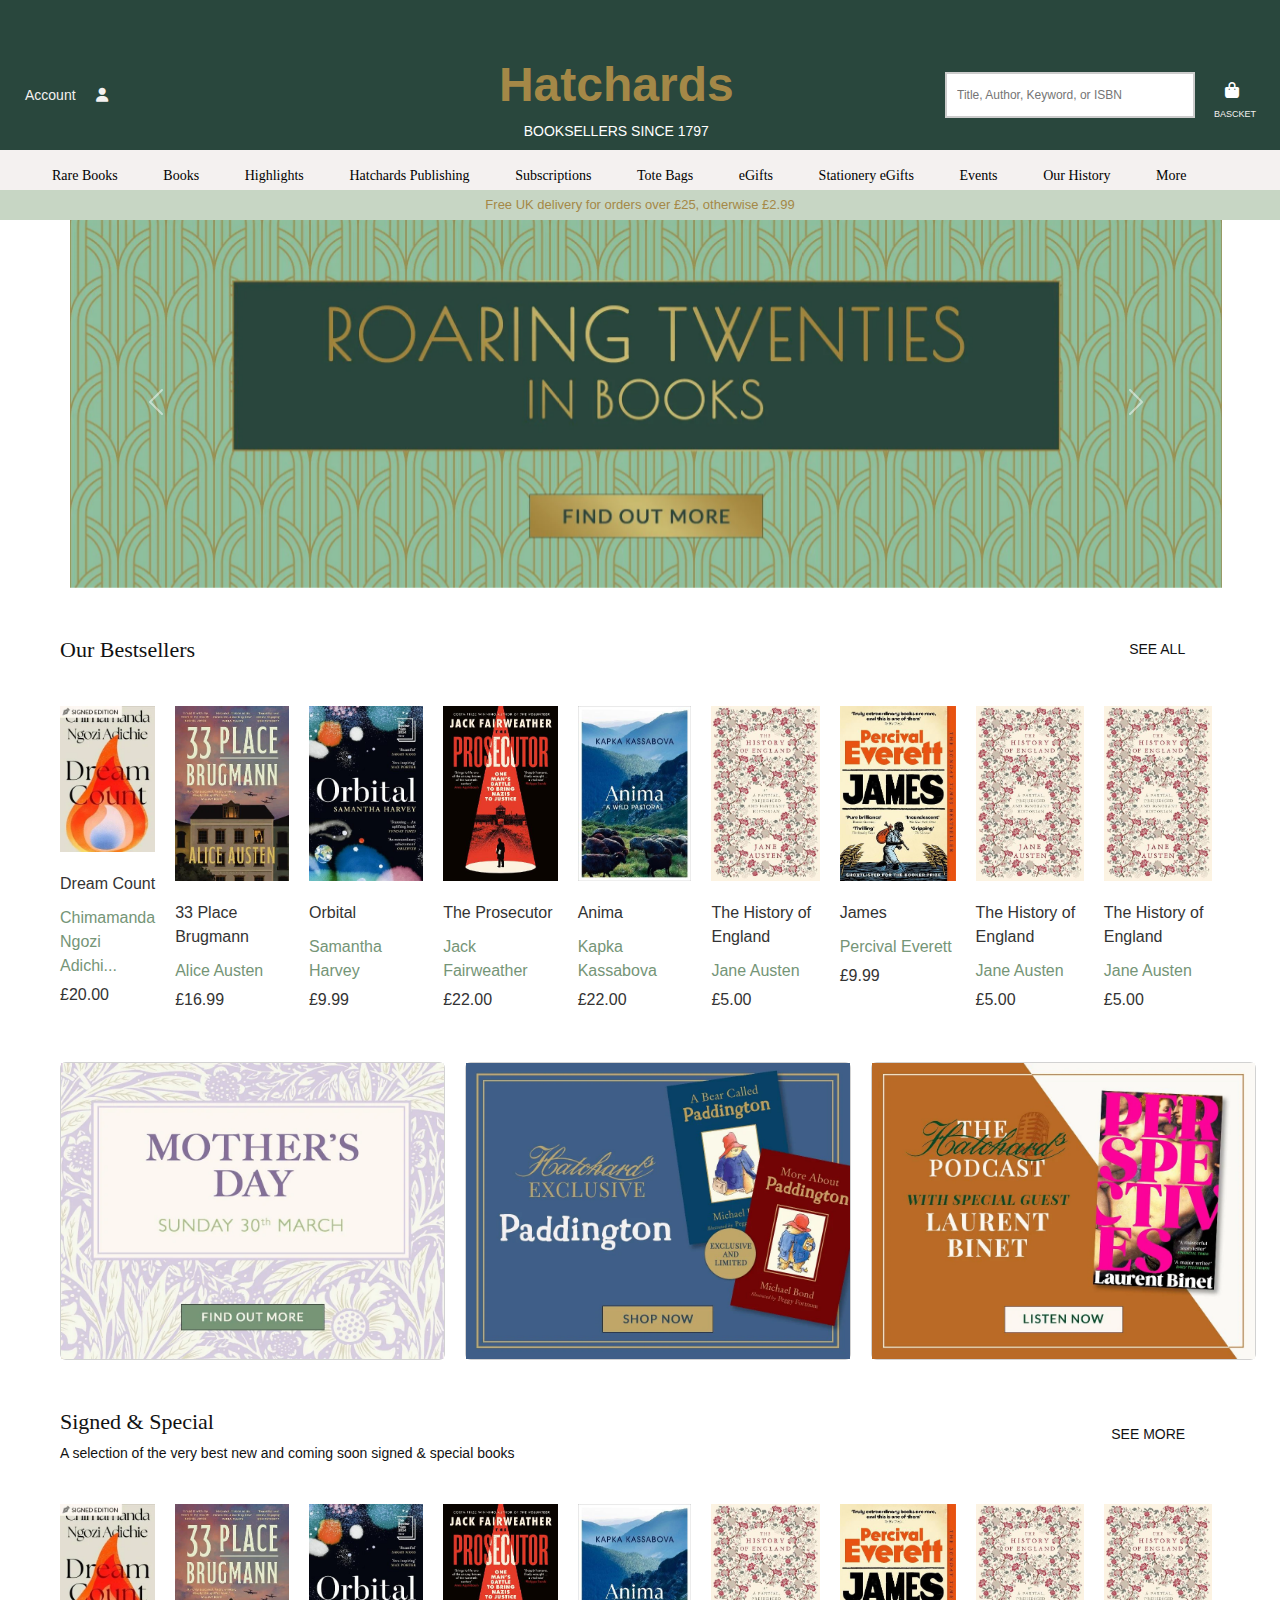
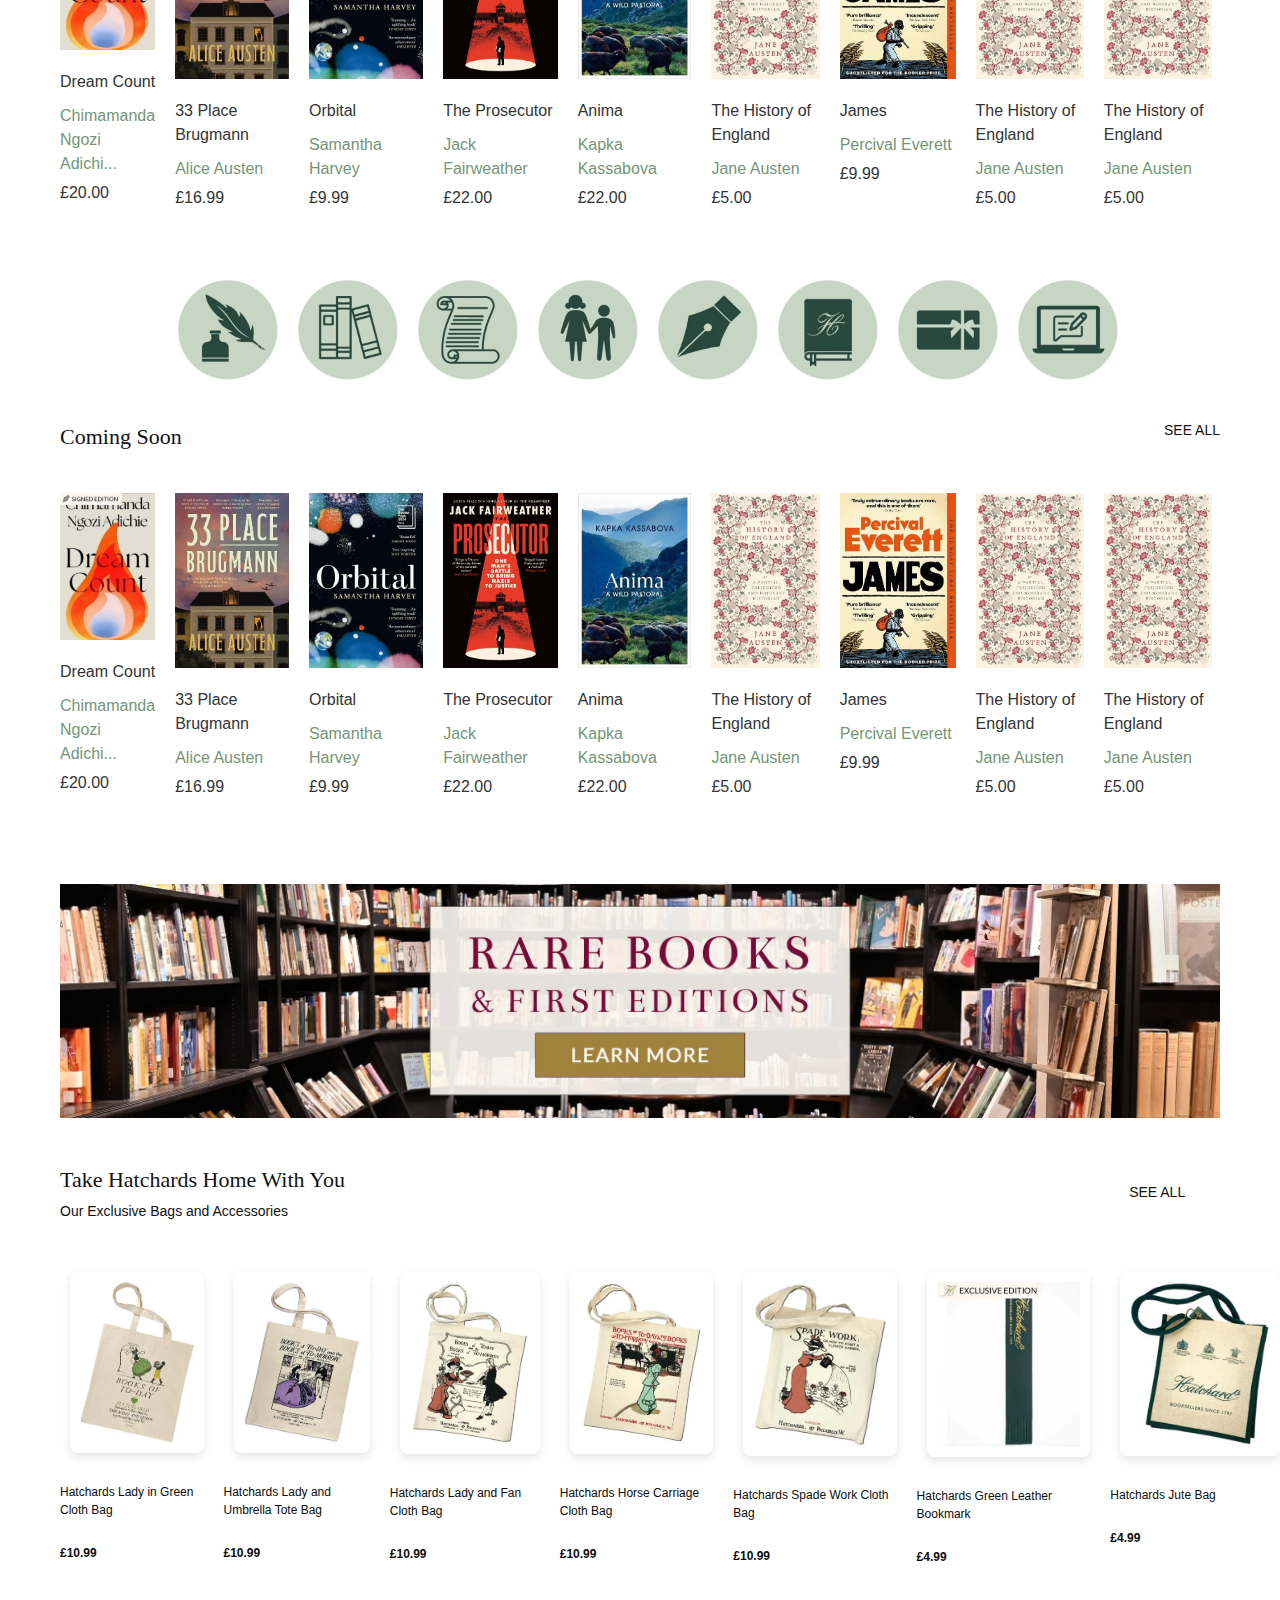
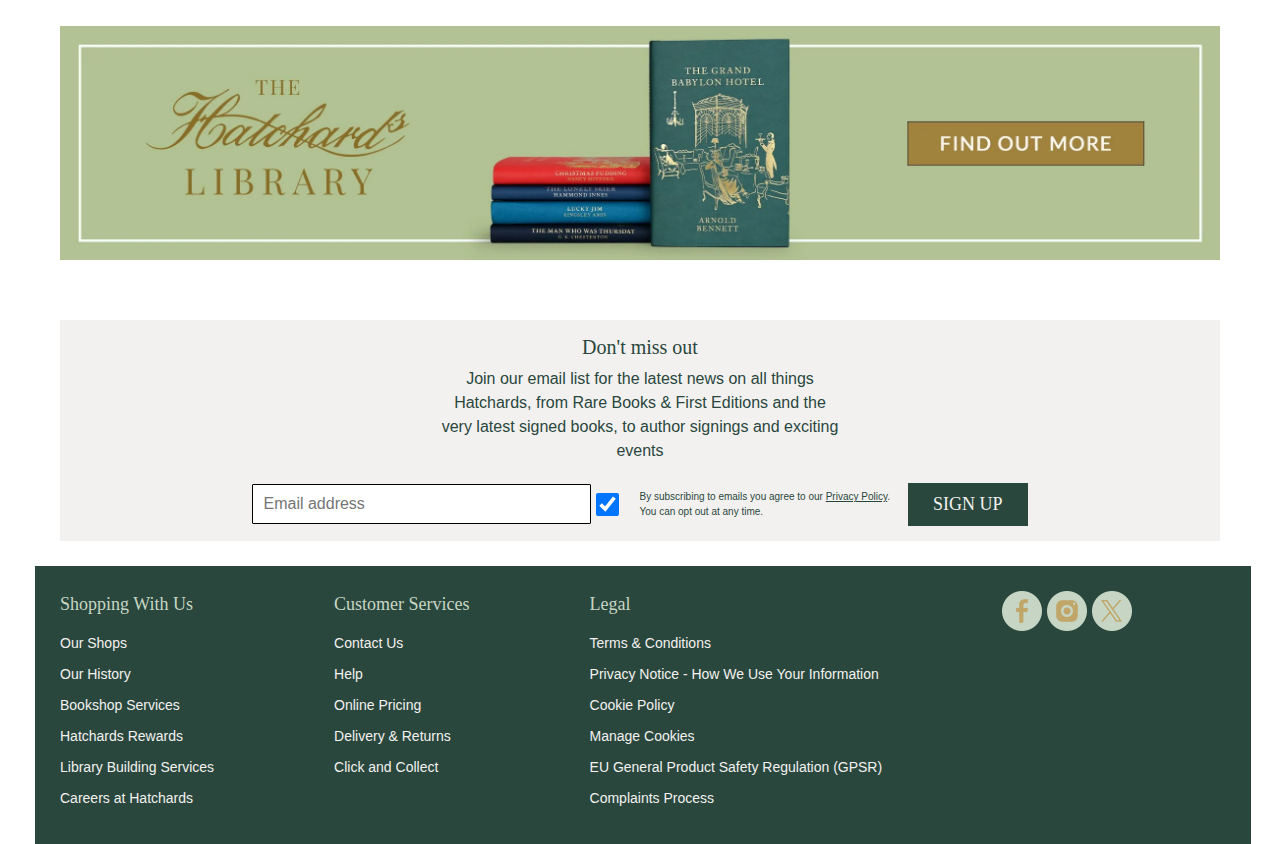
<file: index.html>
<!DOCTYPE html>
<html lang="pt-br">

<head>
    <meta charset="UTF-8">
    <meta name="viewport" content="width=9, initial-scale=1.0">
    <link rel="stylesheet" href="https://cdnjs.cloudflare.com/ajax/libs/font-awesome/6.5.1/css/all.min.css">
    <link rel="shortcut icon" href="ico/favicon.ico" type="image/x-icon">
    <link href="https://cdn.jsdelivr.net/npm/bootstrap@5.3.2/dist/css/bootstrap.min.css" rel="stylesheet">
    <link rel="stylesheet" href="css/header/header.css">
    <link rel="stylesheet" href="css/carrosel/carrosel.css">
    <link rel="stylesheet" href="css/listagem-livros-principal/main.css">
    <link rel="stylesheet" href="css/cards/main.css">
    <link rel="stylesheet" href="css/secao-secundaria/main.css">
    <link rel="stylesheet" href="css/icones/main.css">
    <link rel="stylesheet" href="css/banner-secundario/main.css">
    <link rel="stylesheet" href="css/sacola/main.css">
    <link rel="stylesheet" href="css/banner-terciario/main.css">
    <link rel="stylesheet" href="css/inscrever/main.css">
    <link rel="stylesheet" href="css/footer/main.css">
    <title>Booksellers Since 1797 - Hatchards</title>
</head>

<body>
    <header>
        
        <div class="header-layote">
            <div class="account">
                <span>Account</span>
                <i class="fa-solid fa-user"></i>
            </div>

            <div class="logo">
                <span class="nome">Hatchards</span>
                <span class="descricao">BOOKSELLERS SINCE 1797</span>
            </div>

            <div class="search-container">
                <input type="text" class="search-input" placeholder="Title, Author, Keyword, or ISBN">
            </div>

            <div class="bascket">
                <i class="fas fa-shopping-bag"></i>
                <span>BASCKET</span>
            </div>
        </div>
    </header>

    <div class="links-home">
        <a href="#">Rare Books</a>
        <a href="#">Books</a>
        <a href="#">Highlights</a>
        <a href="#">Hatchards Publishing</a>
        <a href="#">Subscriptions</a>
        <a href="#">Tote Bags</a>
        <a href="#">eGifts</a>
        <a href="#">Stationery eGifts</a>
        <a href="#">Events</a>
        <a href="#">Our History</a>
        <a href="#">More</a>
    </div>

    <hr class="linha-hr">

    <div class="descricao-home">
        <a href="#">Free UK delivery for orders over £25, otherwise £2.99</a>
    </div>

    <!--Banners-->
    <div class="carrosel">
        <div id="carouselExample" class="carousel slide" data-bs-ride="carousel">
            <div class="carousel-inner">
                <div class="carousel-item active">
                    <img src="img/banner-1.webp" class="d-block w-100" alt="Imagem 1">
                </div>
                <div class="carousel-item">
                    <img src="img/banner-2.webp" class="d-block w-100" alt="Imagem 2">
                </div>
                <div class="carousel-item">
                    <img src="img/banner-3.webp" class="d-block w-100" alt="Imagem 3">
                </div>
            </div>
            <!-- Botões de navegação -->
            <button class="carousel-control-prev" type="button" data-bs-target="#carouselExample" data-bs-slide="prev">
                <span class="carousel-control-prev-icon" aria-hidden="true"></span>
            </button>
            <button class="carousel-control-next" type="button" data-bs-target="#carouselExample" data-bs-slide="next">
                <span class="carousel-control-next-icon" aria-hidden="true"></span>
            </button>
        </div>
    </div>

    <main>
        <!--Secao principal-->
        <div class="secao-principal">
            <div class="secao">
                <span class="titulo">Our Bestsellers</span>
                <span class="subtitulo">SEE ALL</span>
            </div>
        </div>

        <!--Listagem Livros Principais-->
        <div class="carrosel-livro">
            <div class="livro">
                <div class="livro-img">
                    <img src="img/livros-parte1/1.webp" alt="">
                </div>
                <div class="livro-span">
                    <span>Dream Count</span>
                    <span class="livro-span-subtitulo">Chimamanda Ngozi Adichi...</span>
                    <span>£20.00</span>
                </div>
            </div>

            <div class="livro">
                <div class="livro-img">
                    <img src="img/livros-parte1/3.webp" alt="">
                </div>
                <div class="livro-span">
                    <span>33 Place Brugmann</span>
                    <span class="livro-span-subtitulo">Alice Austen</span>
                    <span>£16.99</span>
                </div>
            </div>

            <div class="livro">
                <div class="livro-img">
                    <img src="img/livros-parte1/4.jpg" alt="">
                </div>
                <div class="livro-span">
                    <span>Orbital</span>
                    <span class="livro-span-subtitulo">Samantha Harvey</span>
                    <span>£9.99</span>
                </div>
            </div>

            <div class="livro">
                <div class="livro-img">
                    <img src="img/livros-parte1/5.jpg" alt="">
                </div>
                <div class="livro-span">
                    <span>The Prosecutor</span>
                    <span class="livro-span-subtitulo">Jack Fairweather</span>
                    <span>£22.00</span>
                </div>
            </div>

            <div class="livro">
                <div class="livro-img">
                    <img src="img/livros-parte1/6.jpg" alt="">
                </div>
                <div class="livro-span">
                    <span>Anima</span>
                    <span class="livro-span-subtitulo">Kapka Kassabova</span>
                    <span>£22.00</span>
                </div>
            </div>

            <div class="livro">
                <div class="livro-img">
                    <img src="img/livros-parte1/7.jpg" alt="">
                </div>
                <div class="livro-span">
                    <span>The History of England</span>
                    <span class="livro-span-subtitulo">Jane Austen</span>
                    <span>£5.00</span>
                </div>
            </div>

            <div class="livro">
                <div class="livro-img">
                    <img src="img/livros-parte1/8.jpg" alt="">
                </div>
                <div class="livro-span">
                    <span>James</span>
                    <span class="livro-span-subtitulo">Percival Everett</span>
                    <span>£9.99</span>
                </div>
            </div>

            <div class="livro">
                <div class="livro-img">
                    <img src="img/livros-parte1/7.jpg" alt="">
                </div>
                <div class="livro-span">
                    <span>The History of England</span>
                    <span class="livro-span-subtitulo">Jane Austen</span>
                    <span>£5.00</span>
                </div>
            </div>

            <div class="livro">
                <div class="livro-img">
                    <img src="img/livros-parte1/7.jpg" alt="">
                </div>
                <div class="livro-span">
                    <span>The History of England</span>
                    <span class="livro-span-subtitulo">Jane Austen</span>
                    <span>£5.00</span>
                </div>
            </div>
        </div>

        <!--Card Principal-->
        <div class="card-principal">
            <div class="card">
                <a href="#"><img src="img/cards/card-1.webp" alt=""></a>
            </div>

            <div class="card">
                <a href="#"><img src="img/cards/card-2.webp" alt=""></a>
            </div>

            <div class="card">
                <a href="#"><img src="img/cards/card-3.webp" alt=""></a>
            </div>
        </div>

        <div class="secao-principal">
            <div class="secao">
                <div class="textos-carrosel">
                    <span class="titulo">Signed & Special</span>
                    <span class="subtitulo">A selection of the very best new and coming soon signed & special books
                </div>
                <span class="subtitulo">SEE MORE</span>
                </span>
            </div>
        </div>

        <!--Secao secundaria-->
        <div class="carrosel-livro">
            <div class="livro">
                <img src="img/livros-parte1/1.webp" alt="">
                <div class="livro-span">
                    <span>Dream Count</span>
                    <span class="livro-span-subtitulo">Chimamanda Ngozi Adichi...</span>
                    <span>£20.00</span>
                </div>
            </div>

            <!--Listagem Livros Principais 2-->
            <div class="livro">
                <img src="img/livros-parte1/3.webp" alt="">
                <div class="livro-span">
                    <span>33 Place Brugmann</span>
                    <span class="livro-span-subtitulo">Alice Austen</span>
                    <span>£16.99</span>
                </div>
            </div>

            <div class="livro">
                <img src="img/livros-parte1/4.jpg" alt="">
                <div class="livro-span">
                    <span>Orbital</span>
                    <span class="livro-span-subtitulo">Samantha Harvey</span>
                    <span>£9.99</span>
                </div>
            </div>

            <div class="livro">
                <img src="img/livros-parte1/5.jpg" alt="">
                <div class="livro-span">
                    <span>The Prosecutor</span>
                    <span class="livro-span-subtitulo">Jack Fairweather</span>
                    <span>£22.00</span>
                </div>
            </div>

            <div class="livro">
                <img src="img/livros-parte1/6.jpg" alt="">
                <div class="livro-span">
                    <span>Anima</span>
                    <span class="livro-span-subtitulo">Kapka Kassabova</span>
                    <span>£22.00</span>
                </div>
            </div>

            <div class="livro">
                <img src="img/livros-parte1/7.jpg" alt="">
                <div class="livro-span">
                    <span>The History of England</span>
                    <span class="livro-span-subtitulo">Jane Austen</span>
                    <span>£5.00</span>
                </div>
            </div>

            <div class="livro">
                <img src="img/livros-parte1/8.jpg" alt="">
                <div class="livro-span">
                    <span>James</span>
                    <span class="livro-span-subtitulo">Percival Everett</span>
                    <span>£9.99</span>
                </div>
            </div>

            <div class="livro">
                <img src="img/livros-parte1/7.jpg" alt="">
                <div class="livro-span">
                    <span>The History of England</span>
                    <span class="livro-span-subtitulo">Jane Austen</span>
                    <span>£5.00</span>
                </div>
            </div>

            <div class="livro">
                <img src="img/livros-parte1/7.jpg" alt="">
                <div class="livro-span">
                    <span>The History of England</span>
                    <span class="livro-span-subtitulo">Jane Austen</span>
                    <span>£5.00</span>
                </div>
            </div>
        </div>

        <!--Icones-->
        <div class="icones">
            <div class="icone">
                <img src="img/icones/icone-1.webp" alt="">
            </div>

            <div class="icone">
                <img src="img/icones/icone-2.webp" alt="">
            </div>

            <div class="icone">
                <img src="img/icones/icone-3.webp" alt="">
            </div>

            <div class="icone">
                <img src="img/icones/icone-4.webp" alt="">
            </div>

            <div class="icone">
                <img src="img/icones/icone-5.webp" alt="">
            </div>

            <div class="icone">
                <img src="img/icones/icone-6.webp" alt="">
            </div>

            <div class="icone">
                <img src="img/icones/icone-7.webp" alt="">
            </div>

            <div class="icone">
                <img src="img/icones/icone-8.webp" alt="">
            </div>
        </div>

        <!--Secao principal-->
        <div class="secao-principal">
            <div class="carrosel-secao">
                <span class="titulo">Coming Soon</span>
                <span class="subtitulo">SEE ALL</span>
            </div>
        </div>

        <!--Listagem Livros Principais-->
        <div class="carrosel-livro">
            <div class="livro">
                <img src="img/livros-parte1/1.webp" alt="">
                <div class="livro-span">
                    <span>Dream Count</span>
                    <span class="livro-span-subtitulo">Chimamanda Ngozi Adichi...</span>
                    <span>£20.00</span>
                </div>
            </div>

            <div class="livro">
                <img src="img/livros-parte1/3.webp" alt="">
                <div class="livro-span">
                    <span>33 Place Brugmann</span>
                    <span class="livro-span-subtitulo">Alice Austen</span>
                    <span>£16.99</span>
                </div>
            </div>

            <div class="livro">
                <img src="img/livros-parte1/4.jpg" alt="">
                <div class="livro-span">
                    <span>Orbital</span>
                    <span class="livro-span-subtitulo">Samantha Harvey</span>
                    <span>£9.99</span>
                </div>
            </div>

            <div class="livro">
                <img src="img/livros-parte1/5.jpg" alt="">
                <div class="livro-span">
                    <span>The Prosecutor</span>
                    <span class="livro-span-subtitulo">Jack Fairweather</span>
                    <span>£22.00</span>
                </div>
            </div>

            <div class="livro">
                <img src="img/livros-parte1/6.jpg" alt="">
                <div class="livro-span">
                    <span>Anima</span>
                    <span class="livro-span-subtitulo">Kapka Kassabova</span>
                    <span>£22.00</span>
                </div>
            </div>

            <div class="livro">
                <img src="img/livros-parte1/7.jpg" alt="">
                <div class="livro-span">
                    <span>The History of England</span>
                    <span class="livro-span-subtitulo">Jane Austen</span>
                    <span>£5.00</span>
                </div>
            </div>

            <div class="livro">
                <img src="img/livros-parte1/8.jpg" alt="">
                <div class="livro-span">
                    <span>James</span>
                    <span class="livro-span-subtitulo">Percival Everett</span>
                    <span>£9.99</span>
                </div>
            </div>

            <div class="livro">
                <img src="img/livros-parte1/7.jpg" alt="">
                <div class="livro-span">
                    <span>The History of England</span>
                    <span class="livro-span-subtitulo">Jane Austen</span>
                    <span>£5.00</span>
                </div>
            </div>

            <div class="livro">
                <img src="img/livros-parte1/7.jpg" alt="">
                <div class="livro-span">
                    <span>The History of England</span>
                    <span class="livro-span-subtitulo">Jane Austen</span>
                    <span>£5.00</span>
                </div>
            </div>
        </div>

        <!--Banner 4-->
        <div class="bannner-4">
            <img src="img/banner-4.webp" alt="">
        </div>

        <!--Sacolas-->
        <div class="secao-principal">
            <div class="secao">
                <div class="textos-carrosel">
                    <span class="titulo">Take Hatchards Home With You</span>
                    <span class="subtitulo">Our Exclusive Bags and Accessories</span>
                </div>
                <span class="subtitulo">SEE ALL</span>
            </div>
        </div>

        <!--Listagem sacola-->
        <div class="carrosel-sacolas">
            <div class="listagem-sacola">
                <div class="sacola-img">
                    <img src="img/sacolas/sacola-1.webp" alt="">
                </div>
                <div class="spans">
                    <span>Hatchards Lady in Green Cloth Bag</span>
                    <span class="preco">£10.99</span>
                </div>
            </div>

            <div class="listagem-sacola">
                <div class="sacola-img">
                    <img src="img/sacolas/sacola-2.webp" alt="">
                </div>
                <div class="spans">
                    <span>Hatchards Lady and Umbrella Tote Bag</span>
                    <span class="preco">£10.99</span>
                </div>
            </div>

            <div class="listagem-sacola">
                <div class="sacola-img">
                    <img src="img/sacolas/sacola-3.webp" alt="">
                </div>
                <div class="spans">
                    <span>Hatchards Lady and Fan Cloth Bag</span>
                    <span class="preco">£10.99</span>
                </div>
            </div>

            <div class="listagem-sacola">
                <div class="sacola-img">
                    <img src="img/sacolas/sacola-4.webp" alt="">
                </div>
                <div class="spans">
                    <span>Hatchards Horse Carriage Cloth Bag</span>
                    <span class="preco">£10.99</span>
                </div>
            </div>

            <div class="listagem-sacola">
                <div class="sacola-img">
                    <img src="img/sacolas/sacola-5.webp" alt="">
                </div>
                <div class="spans">
                    <span>Hatchards Spade Work Cloth Bag</span>
                    <span class="preco">£10.99</span>
                </div>
            </div>

            <div class="listagem-sacola">
                <div class="sacola-img">
                    <img src="img/sacolas/sacola-6.webp" alt="">
                </div>
                <div class="spans">
                    <span>Hatchards Green Leather Bookmark</span>
                    <span class="preco">£4.99</span>
                </div>
            </div>

            <div class="listagem-sacola">
                <div class="sacola-img">
                    <img src="img/sacolas/sacola-7.jpg" alt="">
                </div>
                <div class="spans">
                    <span>Hatchards Jute Bag</span>
                    <span class="preco">£4.99</span>
                </div>
            </div>
        </div>

        <!--Banner terciario-->
        <div class="banner-5">
            <img src="img/banner-5.webp" alt="">
        </div>

        <div class="inscricao">
            <div class="mensagem">
                <h3>Don't miss out</h3>
                <span>Join our email list for the latest news on all things</span>
                <span>Hatchards, from Rare Books & First Editions and the</span>
                <span>very latest signed books, to author signings and exciting</span>
                <span>events</span>
            </div>
            <div class="inputs">
                <input class="email" type="email" name="" id="" placeholder="Email address">
                <input class="checkbox" type="checkbox" name="subscribe" checked>
                <div class="politica">
                    <span>By subscribing to emails you agree to our <a href="#">Privacy Policy</a>.</span>
                    <span>You can opt out at any time.</span>
                </div>
                <div class="botao">
                    <button type="submit">SIGN UP</button>
                </div>
            </div>
        </div>
    </main>

    <footer>
        <div class="footer-column">
            <span>Shopping With Us</span>
            <a href="#">Our Shops</a>
            <a href="#">Our History</a>
            <a href="#">Bookshop Services</a>
            <a href="#">Hatchards Rewards</a>
            <a href="#">Library Building Services</a>
            <a href="#">Careers at Hatchards</a>
        </div>
        <div class="footer-column">
            <span>Customer Services</span>
            <a href="#">Contact Us</a>
            <a href="#">Help</a>
            <a href="#">Online Pricing</a>
            <a href="#">Delivery & Returns</a>
            <a href="#">Click and Collect</a>
        </div>
        <div class="footer-column">
            <span>Legal</span>
            <a href="">Terms & Conditions</a>
            <a href="">Privacy Notice - How We Use Your Information</a>
            <a href="">Cookie Policy</a>
            <a href="">Manage Cookies</a>
            <a href="">EU General Product Safety Regulation (GPSR)</a>
            <a href="">Complaints Process</a>
        </div>
        <div class="redes-sociais">
            <img src="img/redes-sociais/facebook.webp" alt="">
            <img src="img/redes-sociais/instagran.webp" alt="">
            <img src="img/redes-sociais/x.webp" alt="">
        </div>
    </footer>

    <script src="https://cdn.jsdelivr.net/npm/bootstrap@5.3.2/dist/js/bootstrap.bundle.min.js"></script>
</body>

</html>
</file>
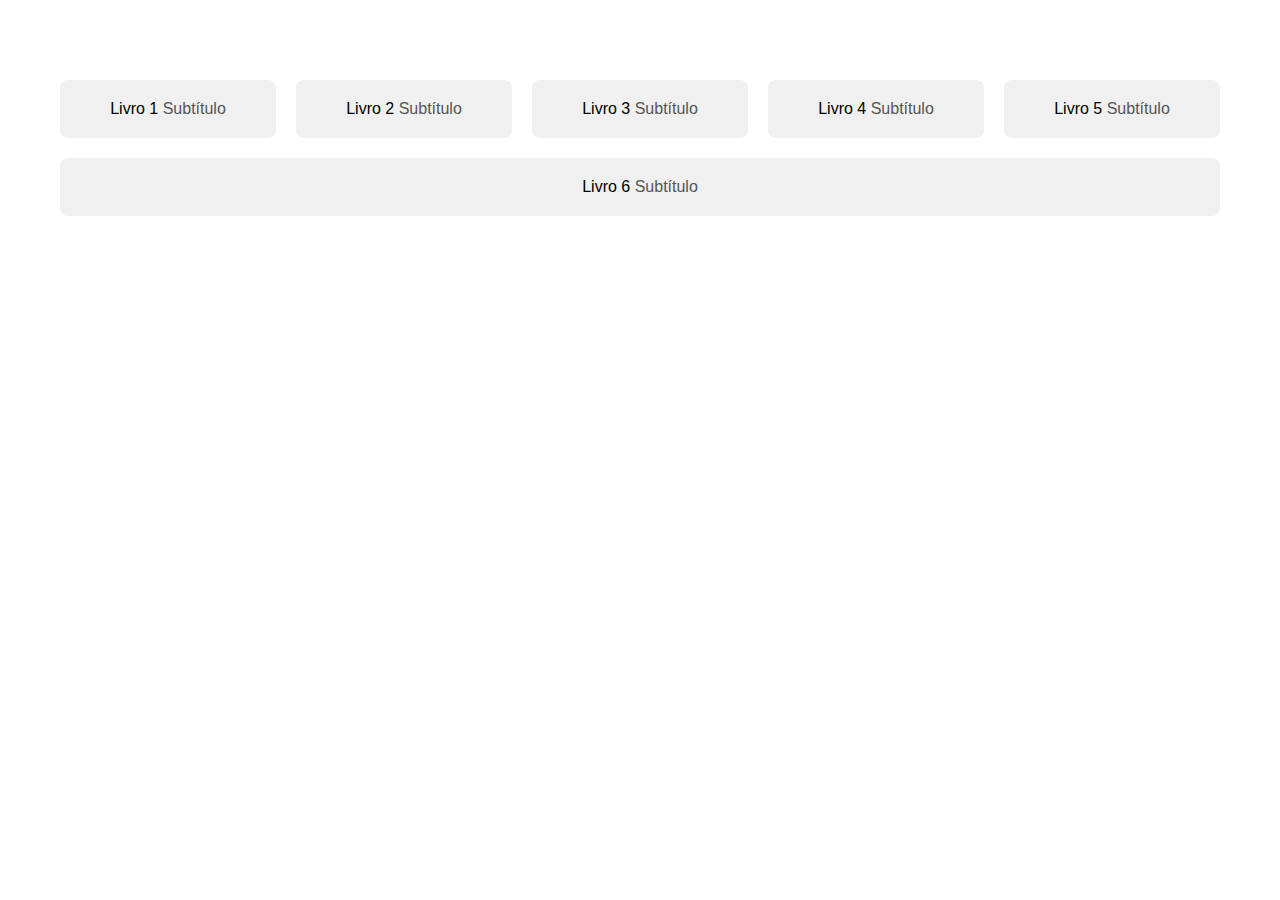
<file: teste.html>
<!DOCTYPE html>
<html lang="pt-br">

<head>
    <meta charset="UTF-8">
    <meta name="viewport" content="width=device-width, initial-scale=1.0">
    <title>Exemplo Carrossel Quebrando</title>
    <style>
        body {
            margin: 0;
            padding: 0;
            overflow-x: hidden; /* Evita a barra de rolagem horizontal */
            font-family: Arial, sans-serif;
        }

        .secao-principal {
            margin: 40px 60px;
            min-width: 200px;
            overflow-x: hidden; /* Garante que nada vaze */
        }

        .carrosel-secao {
            display: flex;
            justify-content: space-between;
        }

        .carrosel-livro {
            width: 100%;
            min-width: 500px;   /* Aqui você controla o valor mínimo */
            display: flex;
            flex-wrap: wrap;    /* Permite quebrar os itens */
            gap: 20px;
            margin-top: 40px;
            box-sizing: border-box;
        }

        .livro-span {
            background-color: #f0f0f0;
            padding: 20px;
            border-radius: 8px;
            flex: 1 1 200px; /* Faz cada item ter no mínimo 200px e quebrar se necessário */
            box-sizing: border-box;
            text-align: center;
        }

        .livro-span-subtitulo {
            margin-top: 10px;
            color: #555;
        }
    </style>
</head>

<body>
    <section class="secao-principal">
        <div class="carrosel-secao">
            <div class="carrosel-livro">
                <div class="livro-span">
                    <span>Livro 1</span>
                    <span class="livro-span-subtitulo">Subtítulo</span>
                </div>
                <div class="livro-span">
                    <span>Livro 2</span>
                    <span class="livro-span-subtitulo">Subtítulo</span>
                </div>
                <div class="livro-span">
                    <span>Livro 3</span>
                    <span class="livro-span-subtitulo">Subtítulo</span>
                </div>
                <div class="livro-span">
                    <span>Livro 4</span>
                    <span class="livro-span-subtitulo">Subtítulo</span>
                </div>
                <div class="livro-span">
                    <span>Livro 5</span>
                    <span class="livro-span-subtitulo">Subtítulo</span>
                </div>
                <div class="livro-span">
                    <span>Livro 6</span>
                    <span class="livro-span-subtitulo">Subtítulo</span>
                </div>
            </div>
        </div>
    </section>
</body>

</html>
</file>
<file: css/carrosel/carrosel.css>
.carrosel {
    width: 90%;
    margin-top: 200px;
    margin-left: 70px;
}
</file>
<file: css/listagem-livros-principal/main.css>
@import url(../global/variaveis.css);

.secao-principal {
    margin-top: 40px;
    margin-left: 60px;
    margin-right: 60px;
    margin-right: 60px;
    min-width: 200px;
}

.carrosel-secao {
    display: flex;
    justify-content: space-between;
}

.carrosel-livro {
    width: 90%;
    display: flex;
    gap: 20px;
    margin-top: 40px;
    margin-left: 60px;
}

.livro-span {
    margin-top: 20px;
    display: flex;
    flex-direction: column;
}

.livro-span-subtitulo {
    margin-top: 10px;
    margin-bottom: 5px;
    color: var(--subtitulo);
}
</file>
<file: css/cards/main.css>
.card-principal {
    display: flex;
    width: 95%;
    margin-top: 50px;
    margin-left: 60px;
    margin-right: 60px;
    justify-content: space-between; 
    align-items: center; 
}

.card {
    width: 100%;
    margin-right: 20px;
}
</file>
<file: css/secao-secundaria/main.css>
@import url(../global/variaveis.css);

.secao-principal {
    margin-left: 60px;
}

.secao {
    margin-top: 20px;
    display: flex;
    justify-content: space-between;
    align-items: center;
    width: 97%;
    margin-bottom: 20px;
}

.secao span {
    margin-top: 5px;
}

.titulo {
    font-family: "Playfair Display", serif;
    font-size: 22px;
    font-weight: 400;
    color: #121212;
}

.subtitulo {
    font-family: "Lato", sans-serif;
    font-size: 14px;
    font-weight: 400;
    color: #121212
}

.textos-carrosel {
    display: flex;
    flex-direction: column;
}
</file>
<file: css/icones/main.css>
.icones {
    width: 95%;
    margin-left: 50px;
    display: flex;
    margin-top: 70px;
    justify-content: center;
    align-items: center;
}

.icone {
    margin-right: 20px;
   
}

.icone img {
    max-width: 100%;
    height: 100px;
}
</file>
<file: css/banner-secundario/main.css>
.bannner-4 {
    margin-top: 85px;
    margin-left: 60px;
    margin-right: 60px;
}
</file>
<file: css/sacola/main.css>
.carrosel-sacolas {
    display: flex;
    margin-left: 60px;
    margin-top: 50px;
    gap: 20px;

    font-family: "Lato", sans-serif;
    font-size: 12px;
    font-weight: 400;
    color: rgb(12, 12, 12);
}

.preco {
    display: block;

    font-family: "Lato", sans-serif;
    font-size: 12px;
    font-weight: 700;
    color: rgb(12, 12, 12);
    margin-top: 25px;
} 

.sacola-img {
    padding: 10px;
    margin-bottom: 30px;
    margin-left: 10px;
    border-radius: 8px;
    background-color: white;
    box-shadow: 0 4px 8px rgba(0,0,0,0.1);
}
</file>
<file: css/banner-terciario/main.css>
.banner-5 {
    margin-top: 60px;
    margin-left: 60px;
    margin-right: 60px;
}

@media (max-width: 768px) {
    .banner-5 {
        margin-top: 60px;
        margin-bottom: 140px;
        margin-left: 20px;
        margin-right: 10px;
    }

    .banner-5 img {
        height: 140px;
    }
}
</file>
<file: css/inscrever/main.css>
@import url(../global/variaveis.css);

.inscricao {
    margin-top: 60px;
    margin-left: 60px;
    margin-right: 60px;
    background-color: var(--fourth-color);
    padding: 15px;
}

.mensagem {
    display: flex;
    flex-direction: column;
    align-items: center;

    font-family: "Lato", sans-serif;
    font-size: 16px;
    font-weight: 400;
    color: rgb(41, 71, 61);
}

.mensagem h3 {
    font-family: "Playfair Display", serif;
    font-size: 20px;
    font-weight: 400;
    color: rgb(41, 71, 61);
}

.inputs {
    display: flex;
    flex-wrap: wrap;
    align-items: center;
    justify-content: center;
    margin-top: 20px;
}

.inputs .email {
    margin-right: 5px;
    background-color: white;
    padding: 10px;
    border: 1px solid black;
    border-radius: 1px;
    font-size: 16px;
    outline: none;
    min-width: 200px;
    height: 40px;
}

.email {
    width: 30%;
    font-family: "Arial", sans-serif;
    font-size: 16px;
    font-weight: 400;
    color: rgb(0, 0, 0);
}

.inputs .checkbox {
    border: 1px solid black;
    border-radius: 1px;
    width: 23px;
    height: 23px;
    margin-top: 1px;
    margin-right: 20px;
    outline: none;
}

.checkbox {
    appearance: auto;
    background-color: white;
}

.politica {
    display: flex;
    flex-direction: column;
    margin-right: 10px;
    font-size: 10px;
    color: rgb(41, 71, 61)
}

.botao {
    margin-left: 8px;
    background-color: var(--primary-color);
    padding: 8px 25px 8px 25px;
}

.botao button {
    font-family: "Playfair Display", serif;
    font-size: 18px;
    font-weight: 400;
    color: rgb(244, 241, 240);
}

.inputs .email,
.botao button {
    box-sizing: border-box;
}

.inscricao a {
    text-decoration: underline;
}

@media (max-width: 768px) {

    .inscricao {
        margin-left: 10px;
        margin-right: 10px;
        margin-bottom: 10px;
        background-color: var(--fourth-color);
        padding: 45px 15px 15px 15px;
    }

    .mensagem {
        display: block;
    }

    .mensagem h3 {
        text-align: center;
    }

    .email {
        display: block;
    }

    .botao, .politica span, .checkbox {
        display: none;
    }
}
</file>
<file: css/footer/main.css>
@import url(/css/global/variaveis.css);

footer {
    width: 95%;
    margin: auto;
    margin-left: 35px;
    margin-top: 25px;
    background-color: var(--primary-color);
    padding: 25px;
    display: flex;
}

.footer-column {
    justify-content: start;
    color: white;
    margin-right: 120px;
}

.footer-column span {
    display: block;
    margin-bottom: 15px;
    font-family: "Playfair Display", serif;
    font-size: 18px;
    font-weight: 400;
    color: rgb(199, 214, 196);
}

.footer-column a {
    display: block;
    margin-bottom: 10px;
    font-family: "Lato", sans-serif;
    font-size: 14px;
    font-weight: 400;
    color: rgb(244, 241, 240);
}

.redes-sociais {
    display: flex;
    width: 40px;
    height: 40px;
    align-items: start;
    margin-right: 80px
}

.redes-sociais img {
    margin-right: 5px;
}

@media (max-width: 768px) {
    footer {
        width: 100%;
        margin: auto;
        margin-left: 0px;
        background-color: var(--primary-color);
        padding: 2px 0px 0px 15px;
        display: block;
    }

    .footer-column {
        justify-content: start;
        color: white;
        margin-right: 120px;
    }

    .footer-column span {
        display: block;
        margin-top: 20px;
        margin-bottom: 15px;
    }

    .footer-column a {
        display: block;
        margin-bottom: 10px;
    }

    .redes-sociais {
        display: flex;
        margin-left: 5px;
        margin-top: 20px;
    }

    .redes-sociais img {
        margin-bottom: 10px;
    }
}
</file>
<file: css/header/header.css>
@import url(../global/reset.css);
@import url(../global/variaveis.css);

header {
    width: 100%;
    height: 150px;
    padding: 5px;
    background-color: var(--primary-color);
    color: white;
    position: fixed;
    top: 0;
    left: 0;
    z-index: 1000;
    display: flex;
}

.drop {
    margin-left: 35px;
    width: 420px;
    height: 60px;
    padding: 20px;
    background-color: white;
    border-radius: 0px 0px 4px 4px;
    display: flex;
}

.drop span {
    font-family: "Lato", sans-serif;
    font-size: 14px;
    font-weight: 500;
    color: var(--font);
}

.drop button {
    font-family: "Lato", sans-serif;
    font-size: 12px;
    font-weight: 600;
    background-color: var(--font);
    padding: 2px 7px 2px 7px;
    color: rgb(255, 255, 255);
    border-radius: 5px;
    margin-left: 200px;
}

.drop i {
    color: black;
    margin-left: 10px;
}

.header-layote {
    margin-top: 40px;
    display: flex;
    justify-content: space-between;
    align-items: center;
    padding: 10px 20px;
    width: 100%;
}

.logo {
    text-align: center;
    flex: 1;
}

.search-container {
    flex: 2;
    display: flex;
    align-items: center;
}

.search-input {
    padding: 12px 10px 12px 10px;
}

.account {
    font-family: "Lato", sans-serif;
    font-size: 14px;
    font-weight: 400;
    color: rgb(244, 241, 240);
}

.bascket {
    width: 50px;
    margin-left: 10px;
    margin-bottom: 10px;
}

.bascket,
.account {
    display: flex;
    align-items: center;
    justify-content: start;
}

.logo .nome {
    display: block;
    font-family: "Lato", sans-serif;
    font-size: 48px;
    font-weight: 600;
    color: var(--font);
}

.logo .descricao {
    display: block;
    font-family: "Lato", sans-serif;
    font-size: 14px;
    font-weight: 400;
}

.logo {
    margin-left: 220px;
}

.bascket span {
    display: block;
    margin-top: 50px;

    font-family: "Lato", sans-serif;
    font-size: 9px;
    font-weight: 400;
    color: rgb(244, 241, 240);
    margin-left: -45px;
}

.header-layote i {
    margin-left: 20px;
    margin-right: 20px;
}

.links-home {
    margin-top: 150px;
    height: 50px;
    padding: 10px 50px 10px 50px;
    display: flex;
    justify-content: space-around;
    align-items: center;
    background-color: var(--second-color);
    color: black;
    font-size: 12px;
}

.links-home {
    background-color: #F4F1F0;
    width: 100%;

    position: fixed;
    top: 0;
    left: 0;
    z-index: 1000;
    display: flex;
    flex-flow: row nowrap;
    justify-content: space-evenly;
}


.links-home a {
    flex: auto;
    padding: 0px 2px 0px 2px;
    font-family: "Playfair Display", serif;
    font-size: 14px;
    font-weight: 400;
    color: rgb(0, 0, 0)
}

.links-home a:hover {
    background-color: white;
    padding: 18px 10px 6.75px 10px;
    text-align: center;
}

.search-container {
    margin-left: 60px;

    display: flex;
    align-items: center;
    border: 2px solid #ccc;
    background: #fff;

    max-width: 250px;
    min-width: 200px;
    font-size: 12px;
}

.search-input {
    width: 100%;
    margin-right: 5px;
}

.descricao-home a {
    display: flex;
    align-items: center;
    justify-content: center;
    background-color: var(--third-color);
    color: var(--font);
    font-size: 13px;
    padding: 5px 0px 5px 0px;
    margin-top: 190px;
    width: 100%;

    position: fixed;
    top: 0;
    left: 0;
    z-index: 1000;
    display: flex;
}
</file>
